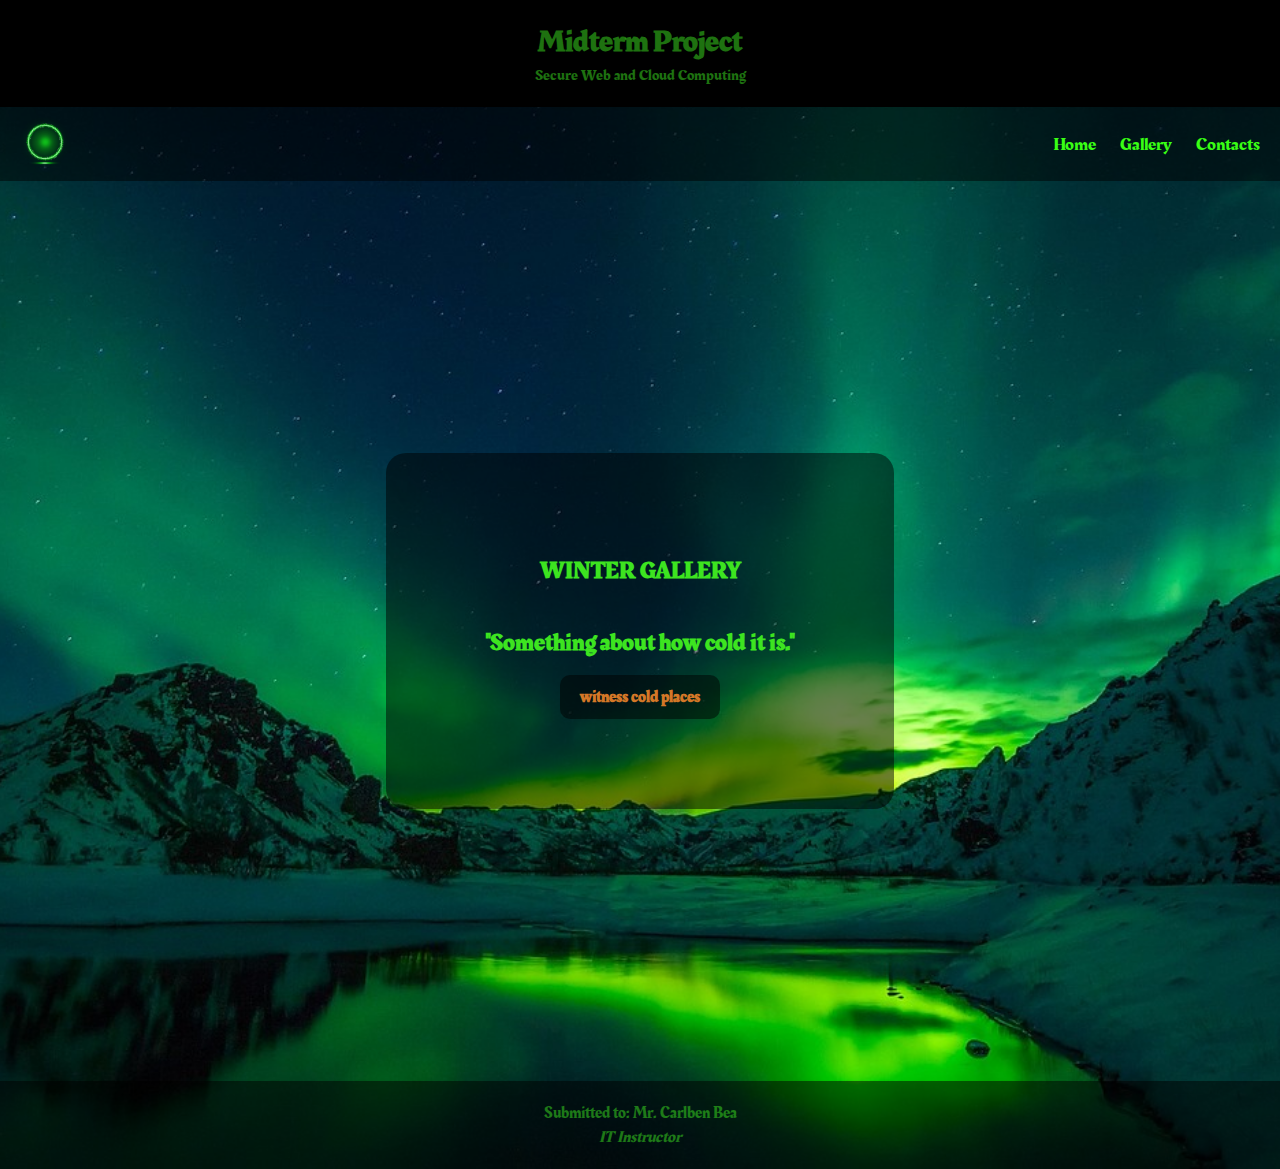
<file: index.html>
<!DOCTYPE html>
<html lang="en">
<head>
    <meta charset="UTF-8">
    <meta name="viewport" content="width=device-width, initial-scale=1.0">
    <title>Winter Gallery</title>
    <link rel="stylesheet" href="main.css">
    <link rel="stylesheet" href="https://fonts.googleapis.com/css2?family=Dancing+Script&display=swap">
    <link rel="stylesheet" href="https://fonts.googleapis.com/css2?family=Rakkas&display=swap">



</head>
<body>
    <header class="header">
        <h1 class="title">Midterm Project</h1>
        <p class="subtitle">Secure Web and Cloud Computing</p>
    </header>
    <nav class="navbar">
        <div class="navbar-left">
            <img src="img/logo.png" alt="Logo" class="logo">
        </div>
        <div class="navbar-right">
            <a href="index.html" class="nav-link">Home</a>
            <a href="gallery.html" class="nav-link">Gallery</a>
            <a href="contact.html" class="nav-link">Contacts</a>
        </div>
    </nav>


    <div class="content">
        <div class="transparent-container">
            <h2 class="container-title">WINTER GALLERY<br><br>"Something about how cold it is."<h2>
            <a href="gallery.html" class="container-button">witness cold places</a>
        </div>
    </div>
    
    <footer class="footer">
        <p>Submitted to: Mr. Carlben Bea</p>
        <p class="instructor">IT Instructor</p>
    </footer>


</body>
</html>
</file>
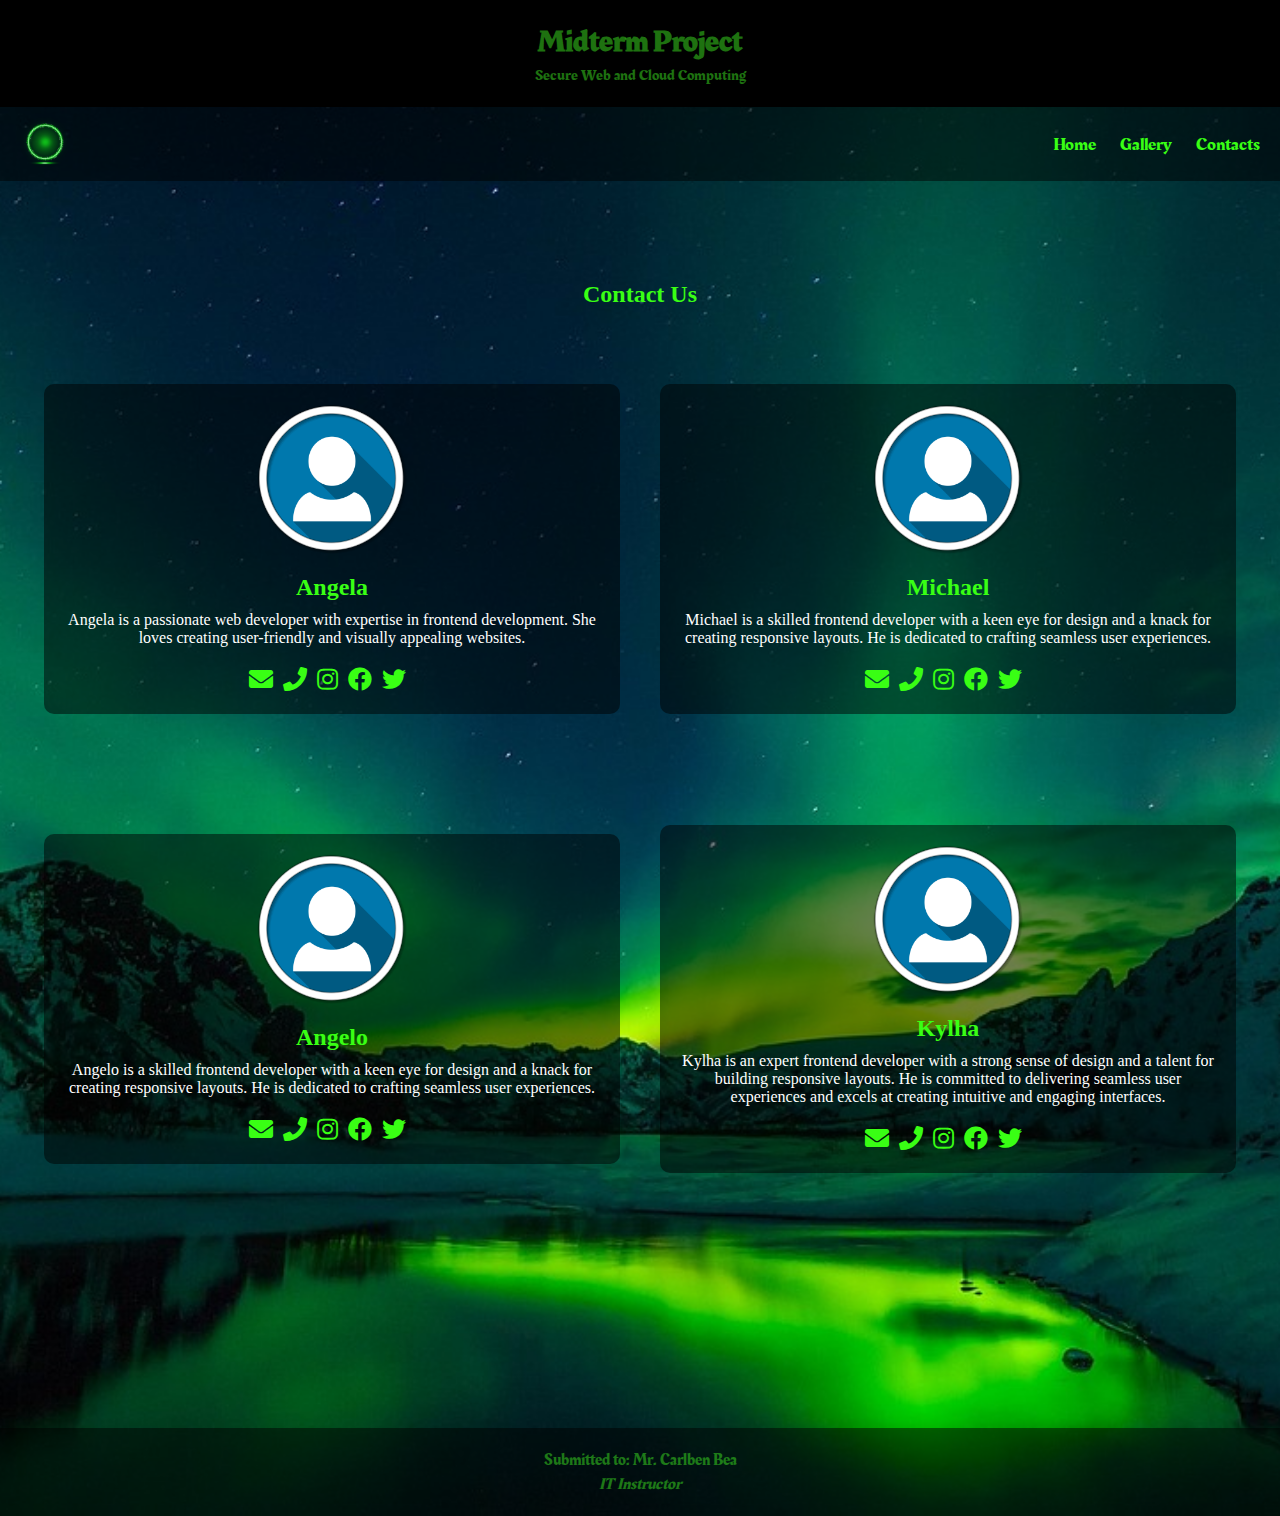
<file: contact.html>
<!DOCTYPE html>
<html lang="en">
<head>
    <meta charset="UTF-8">
    <meta name="viewport" content="width=device-width, initial-scale=1.0">
    <title>Winter Gallery</title>
    <link rel="stylesheet" href="main.css">
    <link rel="stylesheet" href="contact.css">
    <link rel="stylesheet" href="https://fonts.googleapis.com/css2?family=Dancing+Script&display=swap">
    <link rel="stylesheet" href="https://fonts.googleapis.com/css2?family=Rakkas&display=swap">
    <link rel="stylesheet" href="https://cdnjs.cloudflare.com/ajax/libs/font-awesome/5.15.4/css/all.min.css">




</head>
<body>
    <header class="header">
        <h1 class="title">Midterm Project</h1>
        <p class="subtitle">Secure Web and Cloud Computing</p>
    </header>
    <nav class="navbar">
        <div class="navbar-left">
            <img src="img/logo.png" alt="Logo" class="logo">
        </div>
        <div class="navbar-right">
            <a href="home.html" class="nav-link">Home</a>
            <a href="gallery.html" class="nav-link">Gallery</a>
            <a href="contact.html" class="nav-link">Contacts</a>
        </div>
    </nav>


<div class="content-wrapper">
    <div class="t1"><h1>Contact Us</h1></div>
    <div class="content">
        <div class="container">
            <img src="img/user.png" alt="Developer 1" class="profile-image">
            <div class="profile-details">
                <h2>Angela </h2>
                <p>Angela is a passionate web developer with expertise in frontend development. She loves creating user-friendly and visually appealing websites.</p>
                <div class="contact-icons">
                    <a href="mailto:angelaboniol2@gmail.com" class="icon"><i class="fas fa-envelope"></i></a>
                    <a href="tel:+09569578122" class="icon"><i class="fas fa-phone"></i></a>
                    <a href="https://www.instagram.com/angelaboniol/" class="icon"><i class="fab fa-instagram"></i></a>
                    <a href="https://www.facebook.com/angelaboniol/" class="icon"><i class="fab fa-facebook"></i></a>
                    <a href="https://twitter.com/angelaboniol/" class="icon"><i class="fab fa-twitter"></i></a>
                </div>
            </div>
        </div>
        <div class="container">
            <img src="img/user.png" alt="Developer 2" class="profile-image">
            <div class="profile-details">
                <h2>Michael </h2>
                <p>Michael is a skilled frontend developer with a keen eye for design and a knack for creating responsive layouts. He is dedicated to crafting seamless user experiences.</p>
                <div class="contact-icons">
                    <a href="mailto:michaellopez@gmail.com" class="icon"><i class="fas fa-envelope"></i></a>
                    <a href="tel:+09152967645" class="icon"><i class="fas fa-phone"></i></a>
                    <a href="https://www.instagram.com/michaellopez/" class="icon"><i class="fab fa-instagram"></i></a>
                    <a href="https://www.facebook.com/michaellopez/" class="icon"><i class="fab fa-facebook"></i></a>
                    <a href="https://twitter.com/michaellopez/" class="icon"><i class="fab fa-twitter"></i></a>
                </div>
            </div>
        </div>    
        <div class="container">
            <img src="img/user.png" alt="Developer 2" class="profile-image">
            <div class="profile-details">
                <h2>Angelo </h2>
                <p>Angelo is a skilled frontend developer with a keen eye for design and a knack for creating responsive layouts. He is dedicated to crafting seamless user experiences.</p>
                <div class="contact-icons">
                    <a href="mailto:angelobalala@gmail.com" class="icon"><i class="fas fa-envelope"></i></a>
                    <a href="tel:+09152967645" class="icon"><i class="fas fa-phone"></i></a>
                    <a href="https://www.instagram.com/angelobalala/" class="icon"><i class="fab fa-instagram"></i></a>
                    <a href="https://www.facebook.com/angelobalala/" class="icon"><i class="fab fa-facebook"></i></a>
                    <a href="https://twitter.com/angelobalala/" class="icon"><i class="fab fa-twitter"></i></a>
                </div>
            </div>
        </div>   
        <div class="container">
            <img src="img/user.png" alt="Developer 2" class="profile-image">
            <div class="profile-details">
                <h2>Kylha</h2>
                <p>Kylha is an expert frontend developer with a strong sense of design and a talent for building responsive layouts. He is committed to delivering seamless user experiences and excels at creating intuitive and engaging interfaces.</p>
                <div class="contact-icons">
                    <a href="mailto:angelobalala@gmail.com" class="icon"><i class="fas fa-envelope"></i></a>
                    <a href="tel:+09152967645" class="icon"><i class="fas fa-phone"></i></a>
                    <a href="https://www.instagram.com/angelobalala/" class="icon"><i class="fab fa-instagram"></i></a>
                    <a href="https://www.facebook.com/angelobalala/" class="icon"><i class="fab fa-facebook"></i></a>
                    <a href="https://twitter.com/angelobalala/" class="icon"><i class="fab fa-twitter"></i></a>
                </div>
            </div>
        </div>   
    </div>
</div>


    
<footer class="footer">
    <p>Submitted to: Mr. Carlben Bea</p>
    <p class="instructor">IT Instructor</p>
</footer>
</body>
</html>
</file>
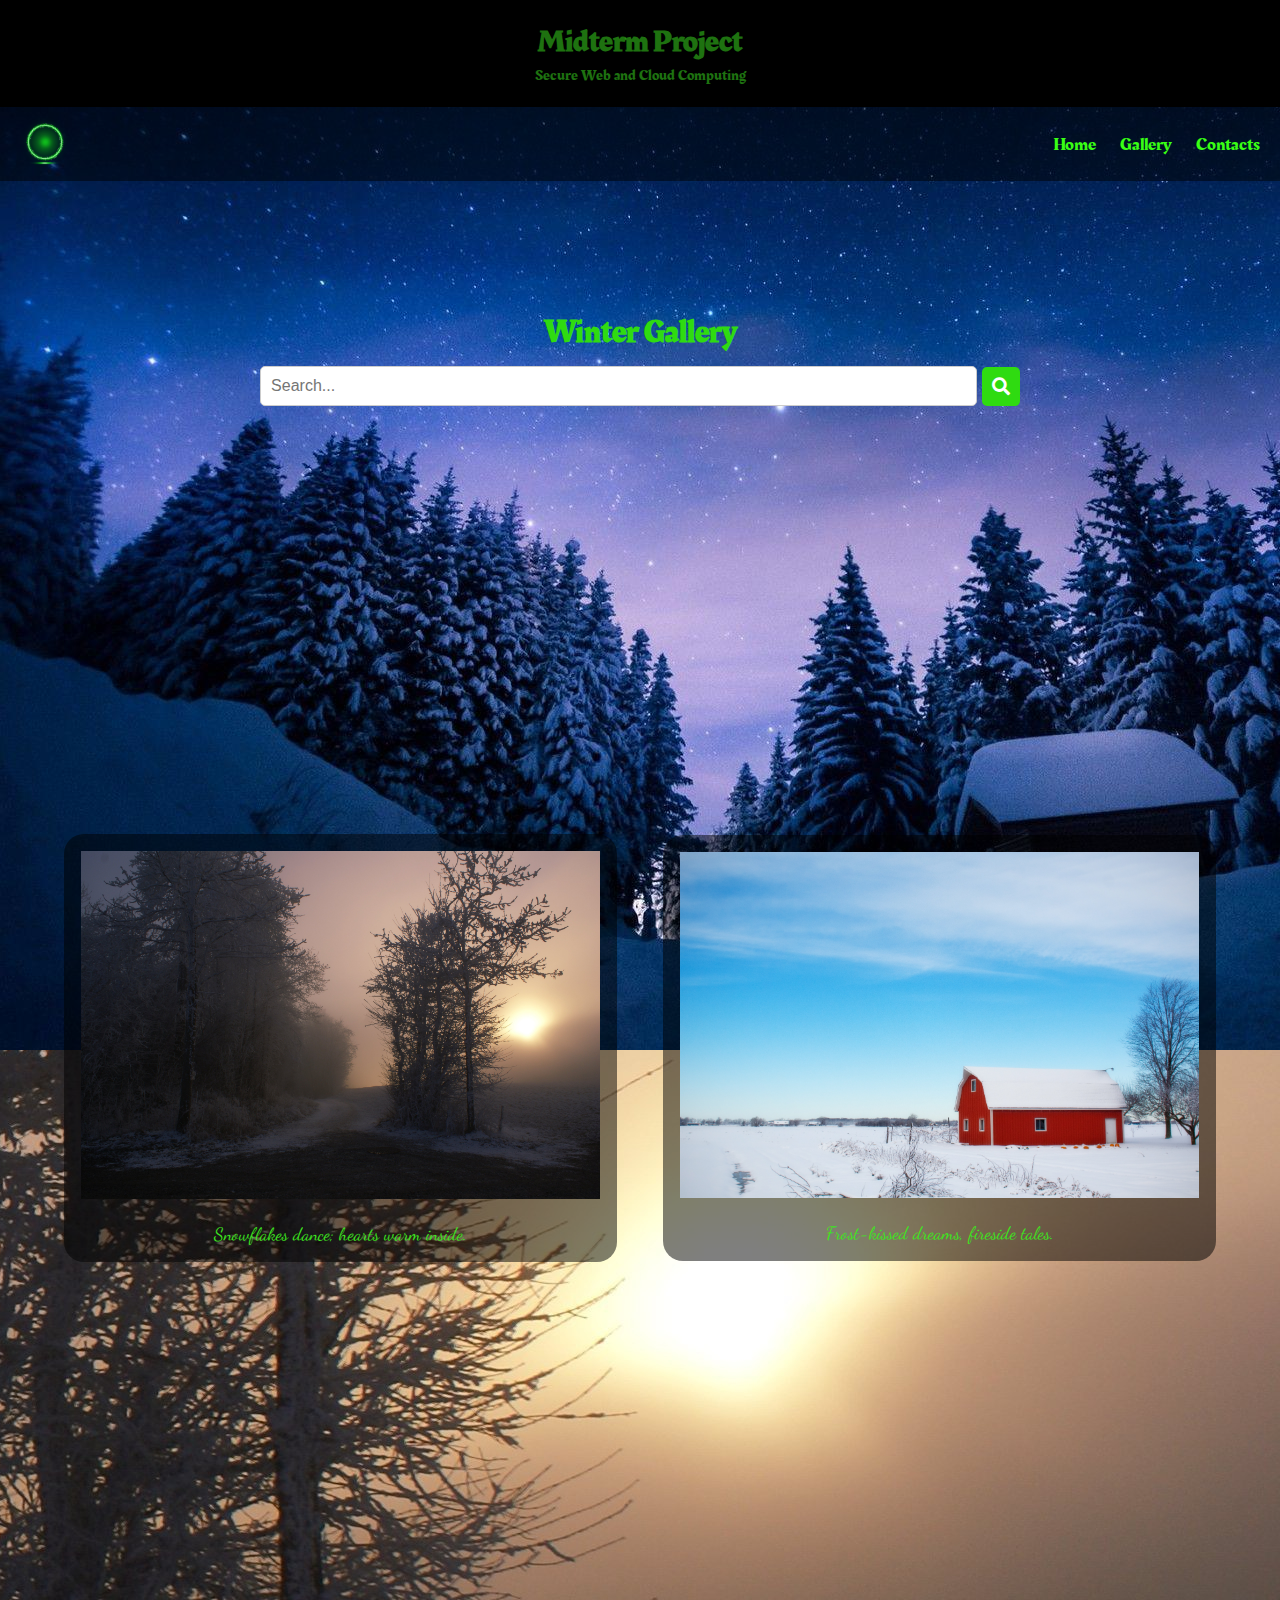
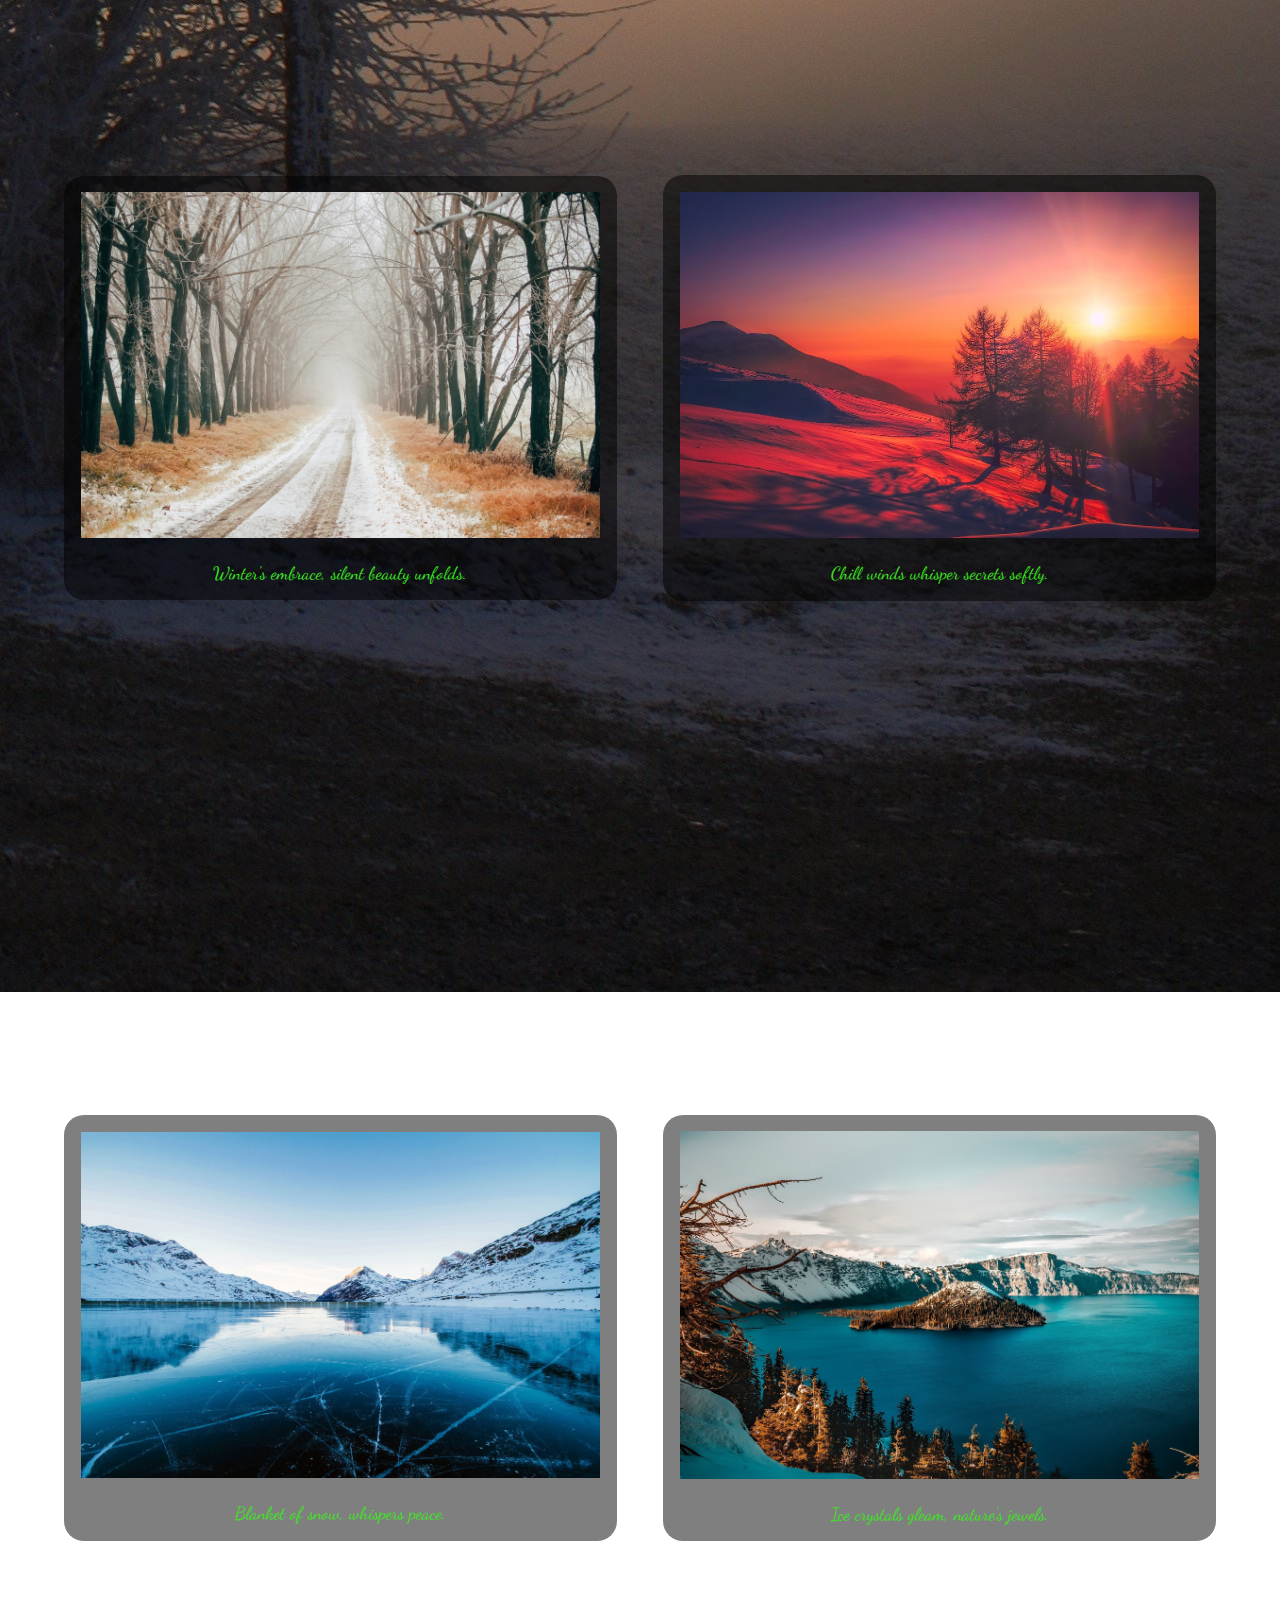
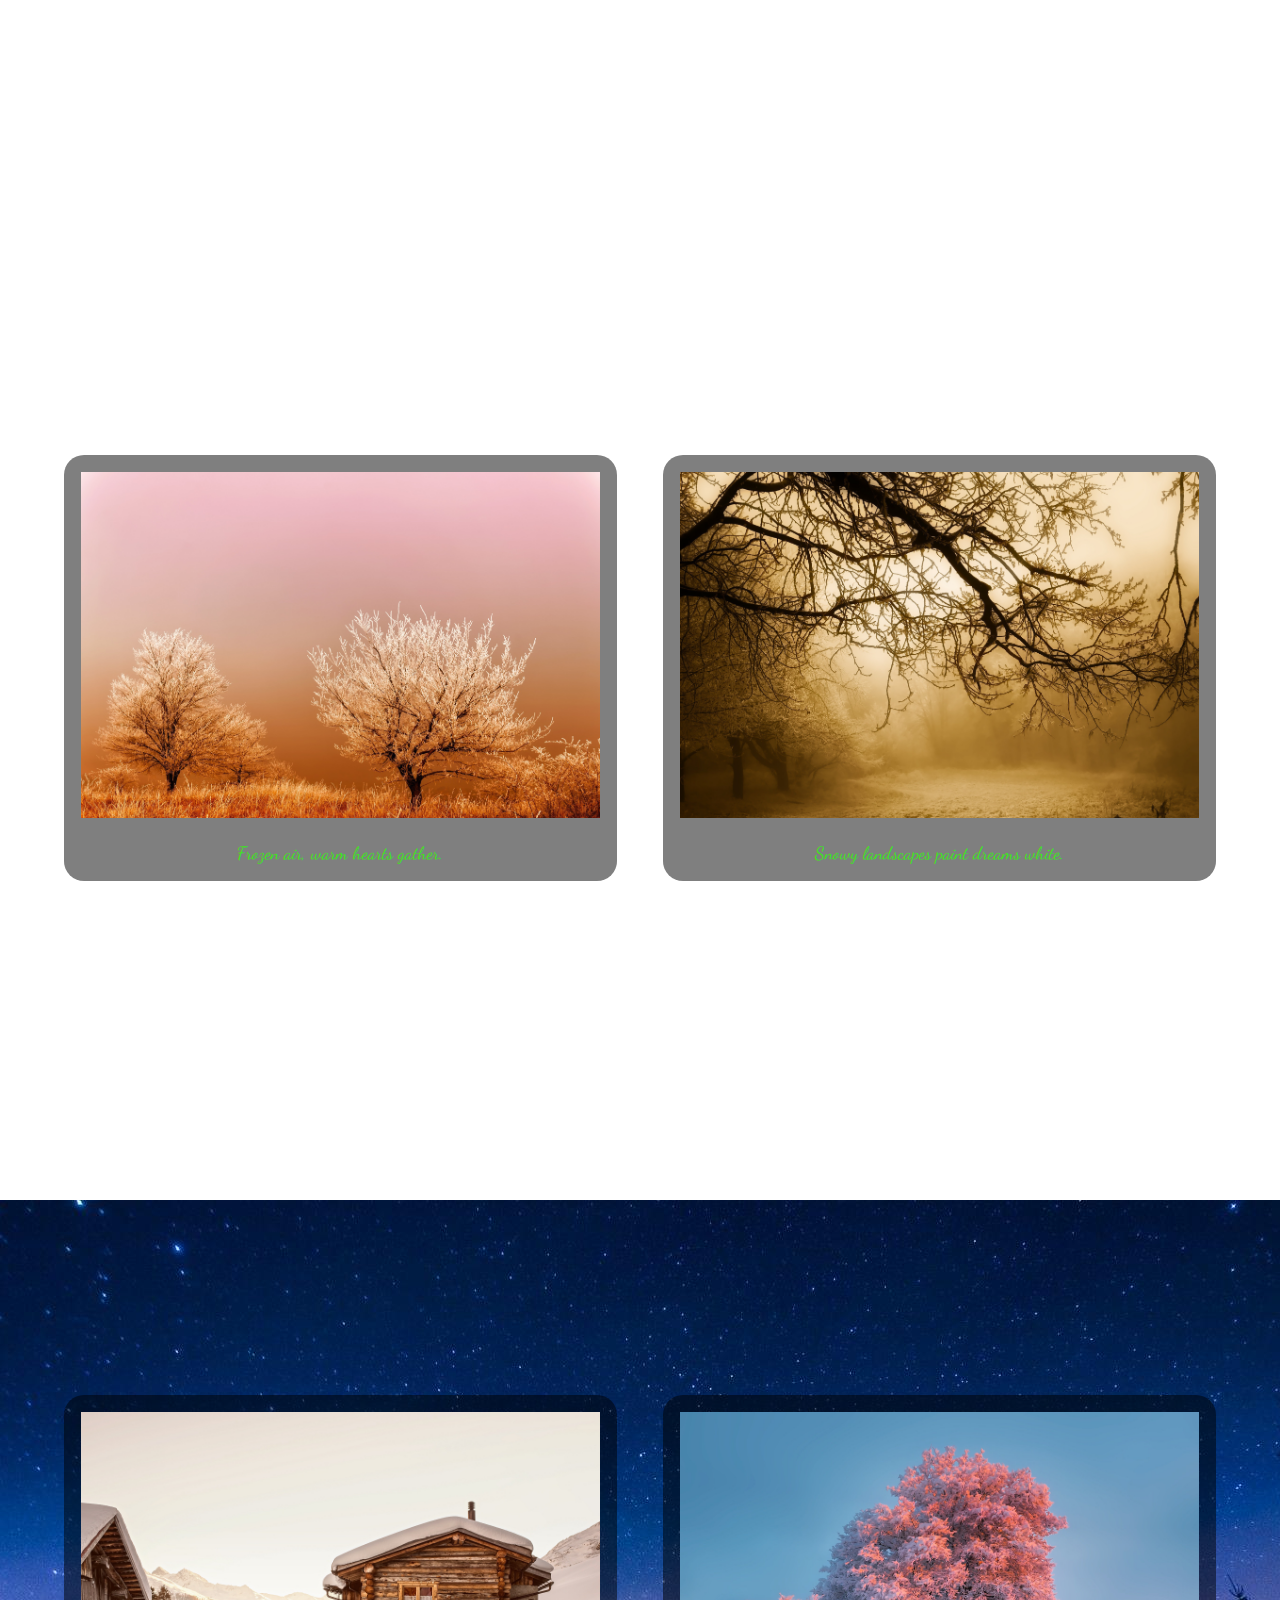
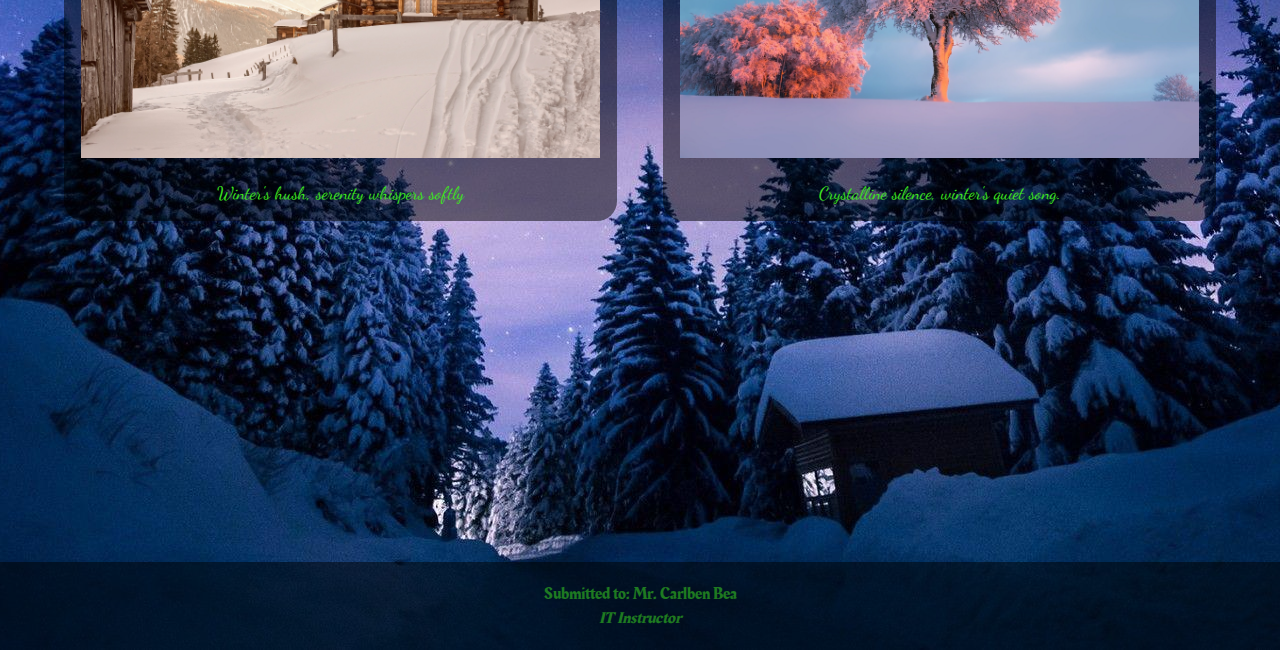
<file: gallery.html>
<!DOCTYPE html>
<html lang="en">
<head>
    <meta charset="UTF-8">
    <meta name="viewport" content="width=device-width, initial-scale=1.0">
    <title>Winter Gallery</title>
    <link rel="stylesheet" href="main.css">
    <link rel="stylesheet" href="gallery.css">
    <link rel="stylesheet" href="https://fonts.googleapis.com/css2?family=Dancing+Script&display=swap">
    <link rel="stylesheet" href="https://fonts.googleapis.com/css2?family=Rakkas&display=swap">
    <link rel="stylesheet" href="https://cdnjs.cloudflare.com/ajax/libs/font-awesome/5.15.4/css/all.min.css">




</head>
<body>
    <header class="header">
        <h1 class="title">Midterm Project</h1>
        <p class="subtitle">Secure Web and Cloud Computing</p>
    </header>
    <nav class="navbar">
        <div class="navbar-left">
            <img src="img/logo.png" alt="Logo" class="logo">
        </div>
        <div class="navbar-right">
            <a href="index.html" class="nav-link">Home</a>
            <a href="gallery.html" class="nav-link">Gallery</a>
            <a href="contact.html" class="nav-link">Contacts</a>
        </div>
    </nav>
<div class="cw">
<div class="main-wrapper">
    <div class="text"><h1>Winter Gallery</h1></div>
    <div class="search-bar">
        <input type="text" placeholder="Search...">
        <button type="submit" class="search-button"><i class="fas fa-search"></i></button>
    </div>
</div>
<div class="content-wrapper">
    <div class="content">
        <div class="card-container">
            <div class="card">
                <img src="img/a2.jpg" alt="Image 1">
                <p class="card-description">Snowflakes dance; hearts warm inside.</p>
            </div>
        </div>
    </div>
    <div class="content">
        <div class="card-container">
            <div class="card">
                <img src="img/a10.jpg" alt="Image 1">
                <p class="card-description">Frost-kissed dreams, fireside tales.</p>
            </div>
        </div>
    </div>
    <div class="content">
        <div class="card-container">
            <div class="card">
                <img src="img/a3.jpg" alt="Image 1">
                <p class="card-description">Winter's embrace, silent beauty unfolds.</p>
            </div>
        </div>
    </div>
    <div class="content">
        <div class="card-container">
            <div class="card">
                <img src="img/a4.jpg" alt="Image 1">
                <p class="card-description">Chill winds whisper secrets softly.</p>
            </div>
        </div>
    </div>
    <div class="content">
        <div class="card-container">
            <div class="card">
                <img src="img/a12.jpg" alt="Image 1">
                <p class="card-description">Blanket of snow, whispers peace.</p>
            </div>
        </div>
    </div>
    <div class="content">
        <div class="card-container">
            <div class="card">
                <img src="img/a13.jpg" alt="Image 1">
                <p class="card-description">Ice crystals gleam, nature's jewels.</p>
            </div>
        </div>
    </div>
    <div class="content">
        <div class="card-container">
            <div class="card">
                <img src="img/a7.jpg" alt="Image 1">
                <p class="card-description">Frozen air, warm hearts gather.</p>
            </div>
        </div>
    </div>
    <div class="content">
        <div class="card-container">
            <div class="card">
                <img src="img/a8.jpg" alt="Image 1">
                <p class="card-description">Snowy landscapes paint dreams white.</p>
            </div>
        </div>
    </div>
    <div class="content">
        <div class="card-container">
            <div class="card">
                <img src="img/a5.jpg" alt="Image 1">
                <p class="card-description">Winter's hush, serenity whispers softly</p>
            </div>
        </div>
    </div>
    <div class="content">
        <div class="card-container">
            <div class="card">
                <img src="img/a6.jpg" alt="Image 1">
                <p class="card-description">Crystalline silence, winter's quiet song.</p>
            </div>
        </div>
    </div>

    </div>


    
    
    <footer class="footer">
        <p>Submitted to: Mr. Carlben Bea</p>
        <p class="instructor">IT Instructor</p>
    </footer>
</body>
</html>
</file>
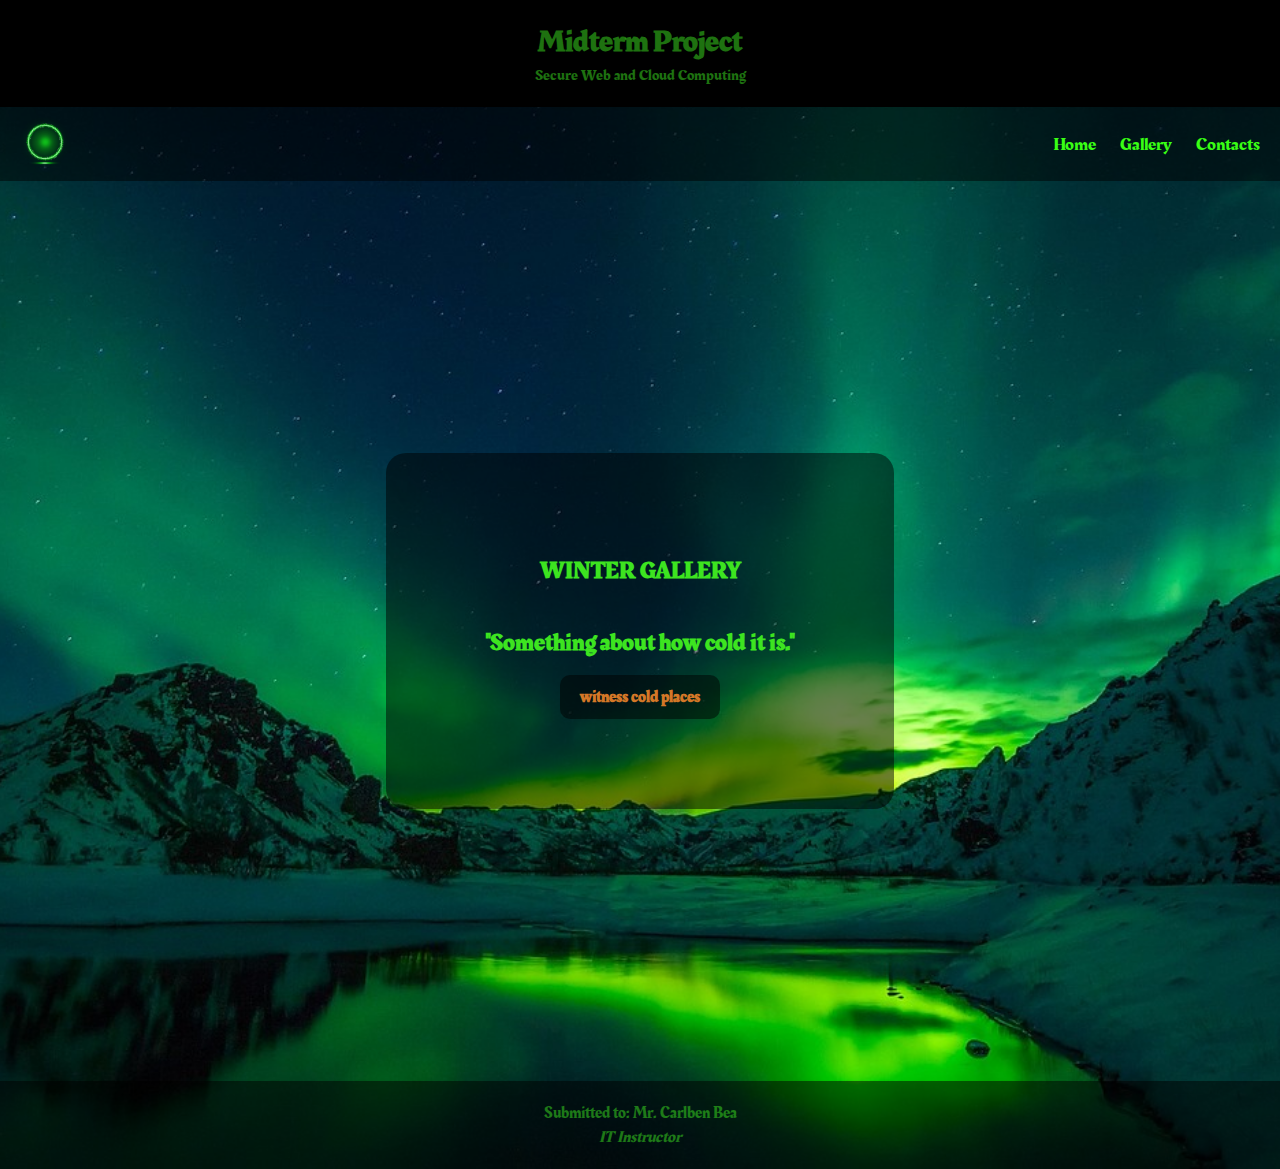
<file: home.html>
<!DOCTYPE html>
<html lang="en">
<head>
    <meta charset="UTF-8">
    <meta name="viewport" content="width=device-width, initial-scale=1.0">
    <title>Winter Gallery</title>
    <link rel="stylesheet" href="main.css">
    <link rel="stylesheet" href="https://fonts.googleapis.com/css2?family=Dancing+Script&display=swap">
    <link rel="stylesheet" href="https://fonts.googleapis.com/css2?family=Rakkas&display=swap">



</head>
<body>
    <header class="header">
        <h1 class="title">Midterm Project</h1>
        <p class="subtitle">Secure Web and Cloud Computing</p>
    </header>
    <nav class="navbar">
        <div class="navbar-left">
            <img src="img/logo.png" alt="Logo" class="logo">
        </div>
        <div class="navbar-right">
            <a href="home.html" class="nav-link">Home</a>
            <a href="gallery.html" class="nav-link">Gallery</a>
            <a href="contact.html" class="nav-link">Contacts</a>

        </div>
    </nav>


    <div class="content">
        <div class="transparent-container">
            <h2 class="container-title">WINTER GALLERY<br><br>"Something about how cold it is."<h2>
            <a href="gallery.html" class="container-button">witness cold places</a>
        </div>
    </div>
    
    <footer class="footer">
        <p>Submitted to: Mr. Carlben Bea</p>
        <p class="instructor">IT Instructor</p>
    </footer>

    <script>
        function confirmLogout() {
        const logoutConfirmation = confirm('Are you sure you want to logout?');
        if (logoutConfirmation) {
            logout();
        }
    }
        function logout() {
        loggedIn = false;
        window.location.href = 'index.html';
    }
    </script>
</body>
</html>
</file>
<file: main.css>
* {
    margin: 0;
    padding: 0;
    box-sizing: border-box;
}

.header {
    position: fixed;
    top: 0;
    left: 0;
    width: 100%;
    z-index: 2000; 
    background-color: #000;
    color: rgba(61, 228, 32, 0.5);
    text-align: center;
    padding: 20px 0;
    font-family: 'Rakkas';
}

.title {
    font-size: 30px;
    font-weight: bold;
}

.subtitle {
    font-size: 15px;
}

.navbar {
    background-color: rgba(0, 0, 0, 0.5);
    display: flex;
    justify-content: space-between;
    align-items: center;
    padding: 10px 20px;
}

.navbar-left {
    flex: 1;
}

.navbar-right {
    flex: 1;
    text-align: right;
}

.nav-link {
    color: #39ff14;
    font-size: 18px;
    font-family: 'Rakkas';
    text-decoration: none;
    margin-left: 20px;
    transition: transform 0.3s, color 0.3s;
    position: relative;
}

.nav-link::before {
    content: '';
    position: absolute;
    top: 0;
    left: 0;
    width: 100%;
    height: 100%;
    background: linear-gradient(to right, transparent, #39ff14, transparent); 
    opacity: 0; 
    transition: opacity 0.5s ease;
    z-index: -1; 
}

.nav-link:hover::before {
    opacity: 1;
}

.nav-link:hover {
    transform: scale(1.1); 
    color: #39ff14; 
}

/* Existing CSS styles */

#logout-button {
    background-color: rgba(0, 0, 0, 0.5); 
    color: #39ff14; 
    border: none;
    font-size: 18px;
    font-family: 'Rakkas';
    cursor: pointer;
    transition: transform 0.3s, background-color 0.3s, color 0.3s; 
    padding-left: 10px;
}

#logout-button:hover {
    transform: scale(1.1); 
    background-color: rgba(0, 0, 0, 0.5); 
    color: #39ff14; 
}

.logo {
    height: 50px; 
}

.footer {
    background-color: rgba(0, 0, 0, 0.5);
    color: #fff;
    text-align: center;
    padding: 20px 0;
    font-family: 'Rakkas';
    color: rgba(61, 228, 32, 0.5);
}

.instructor {
    font-family: 'Rakkas' cursive;
    font-style: italic;
    color: rgba(61, 228, 32, 0.5);
}


@media only screen and (max-width: 768px) {
    .navbar {
        flex-direction: column;
        align-items: center;
    }

    .navbar-left,
    .navbar-right {
        flex: none;
        margin-bottom: 10px;
        text-align: center;
    }

    .nav-link {
        margin: 0 10px;
    }
}

@media only screen and (max-width: 600px) {
    .title {
        font-size: 24px;
    }

    .subtitle {
        font-size: 24px;
    }

    .navbar {
        padding: 5px 10px;
    }

    .nav-link {
        font-size: 14px;
    }
    #logout-button{
        font-size: 14px;
    }

    .footer {
        padding: 10px 0;
    }
}

body {
    margin: 0;
    padding-top: 107px;
    background-image: url('img/bg.jpg');
    background-size: cover;
    background-position: center;
    background-repeat: no-repeat;
}

.content {
    display: flex;
    justify-content: center;
    align-items: center;
    height: 100vh;
}

.transparent-container {
    background-color: rgba(0, 0, 0, 0.5);
    padding: 20px;
    text-align: center;
    border-radius: 20px;
    padding: 100px;
    animation: glow 2s infinite alternate;
}
@keyframes glow {
    0% {
        box-shadow: 0 0 10px #39ff14; 
    }
    100% {
        box-shadow: 0 0 20px #39ff14, 0 0 40px #39ff14, 0 0 60px #39ff14;
    }
}

.container-title {
    color: #3de420;
    font-size: 24px;
    margin-bottom: 20px;
    font-family: 'Rakkas';
}

.container-button {
    background-color: rgba(0, 0, 0, 0.5); 
    color: #d37727; 
    border: none;
    padding: 10px 20px;
    font-size: 16px;
    font-family: 'Rakkas';
    cursor: pointer;
    border-radius: 10px; 
    transition: background-color 0.3s, transform 0.3s, box-shadow 0.3s; 
    box-shadow: 0 0 0 rgba(0, 255, 0, 0); 
    text-decoration: none;
}

.container-button:hover {
    background-color: rgba(0, 0, 0, 0.7); 
    transform: scale(1.1); 
    box-shadow: 0 0 20px rgba(0, 255, 0, 0.7); 
}


@media only screen and (max-width: 600px) {

    .content {
        padding: 20px;
    }

    .transparent-container {
        padding: 50px;
    }

    .container-title {
        font-size: 20px;
    }

    .container-button {
        padding: 8px 16px;
        font-size: 14px;
    }

}
</file>
<file: contact.css>
body {
    margin: 0;
    padding-top: 107px; 
    background-image: url('img/bg.jpg');
    background-size: cover;
    background-position: center;
    background-repeat: no-repeat;
}

.content-wrapper{
padding-top: 100px;
padding-bottom: 200px;
}

.t1 {
    text-align: center;
    margin-bottom: 20px;
    color: #39ff14;
}

.t1 h1 {
    font-size: 24px;
    margin: 0;
}

.content {
    display: flex;
    flex-wrap: wrap;
    justify-content: center;
}

.container {
    width: 45%;
    background-color: rgba(0, 0, 0, 0.5);
    margin: 20px;
    padding: 20px;
    border-radius: 10px;
    display: flex;
    flex-direction: column;
    align-items: center;
}

.profile-image {
    width: 150px;
    height: 150px;
    border-radius: 50%;
    margin-bottom: 20px;
}

.profile-details {
    text-align: center;
}

.profile-details h2 {
    color: #39ff14;
    margin-bottom: 10px;
}

.profile-details p {
    color: #fff;
    margin-bottom: 20px;
}

.contact-icons {
    display: flex;
    justify-content: center;
}

.contact-icons .icon {
    color: #39ff14;
    font-size: 24px;
    margin-right: 10px;
    transition: transform 0.3s ease; 
}

.contact-icons .icon:hover {
    color: red;
    transform: scale(1.6); 
}


@media only screen and (max-width: 768px) {
    .container {
        width: 90%;
    }
}
</file>
<file: gallery.css>
body {
    margin: 0;
    padding-top: 107px; 
    background-image: url('img/p3.jpg'), url('img/a2.jpg'), url('img/p3.jpg'); 
    background-size: auto, auto, auto; 
    background-position: top left, top right, bottom center; 
    background-repeat: no-repeat;
}

.main-wrapper {
    padding: 5%;
}

.text {
    text-align: center;
    font-family: 'Rakkas';
    color: #2fdb11;
}

.search-bar {
    margin-top: 10px;
    display: flex;
    align-items: center;
    justify-content: center; 
}

.search-bar input {
    width: 70%; 
    padding: 10px;
    border-radius: 5px;
    border: 1px solid #ccc;
    font-size: 16px;
    margin-right: 5px; 
}

.search-button {
    background-color: #2fdb11;
    color: white;
    border: none;
    padding: 10px;
    border-radius: 5px;
    cursor: pointer;
}

.search-button:hover {
    background-color: darkgreen;
}

.search-button i {
    font-size: 18px;
}

.content-wrapper {
    display: flex;
    flex-wrap: wrap;
    justify-content: space-between;
    padding: 5%; 
}

.content {
    width: 100%; 
    margin-bottom: 40px;
}

.card-container {
    background-color: rgba(0, 0, 0, 0.5);
    padding: 5%; 
    text-align: center;
    border-radius: 20px;
    animation: glow 2s infinite alternate;
    transition: transform 0.3s ease; 
}

.card-container:hover {
    transform: scale(1.05); 
}

@keyframes glow {
    0% {
        box-shadow: 0 0 5px #39ff14;
    }
    100% {
        box-shadow: 0 0 5px #39ff14, 0 0 10px #39ff14, 0 0 20px #39ff14;
    }
}

.card {
    text-align: center; 
}

.card img {
    max-width: 100%; 
    height: auto; 
}

.card-description {
    color: #3de420;
    font-size: 20px;
    margin-top: 20px;
    font-family: 'Dancing Script';
}


@media only screen and (min-width: 768px) {
    .content {
        width: 48%;
    }

    .card-container {
        padding: 3%; 
    }

    .card-description {
        font-size: 18px; 
    }
}

@media only screen and (min-width: 992px) {
    .main-wrapper {
        padding: 10%; 
    }
}


@media only screen and (max-width: 768px) {
    .card img {
        max-width: 100%;
        height: auto;
    }
}
</file>
